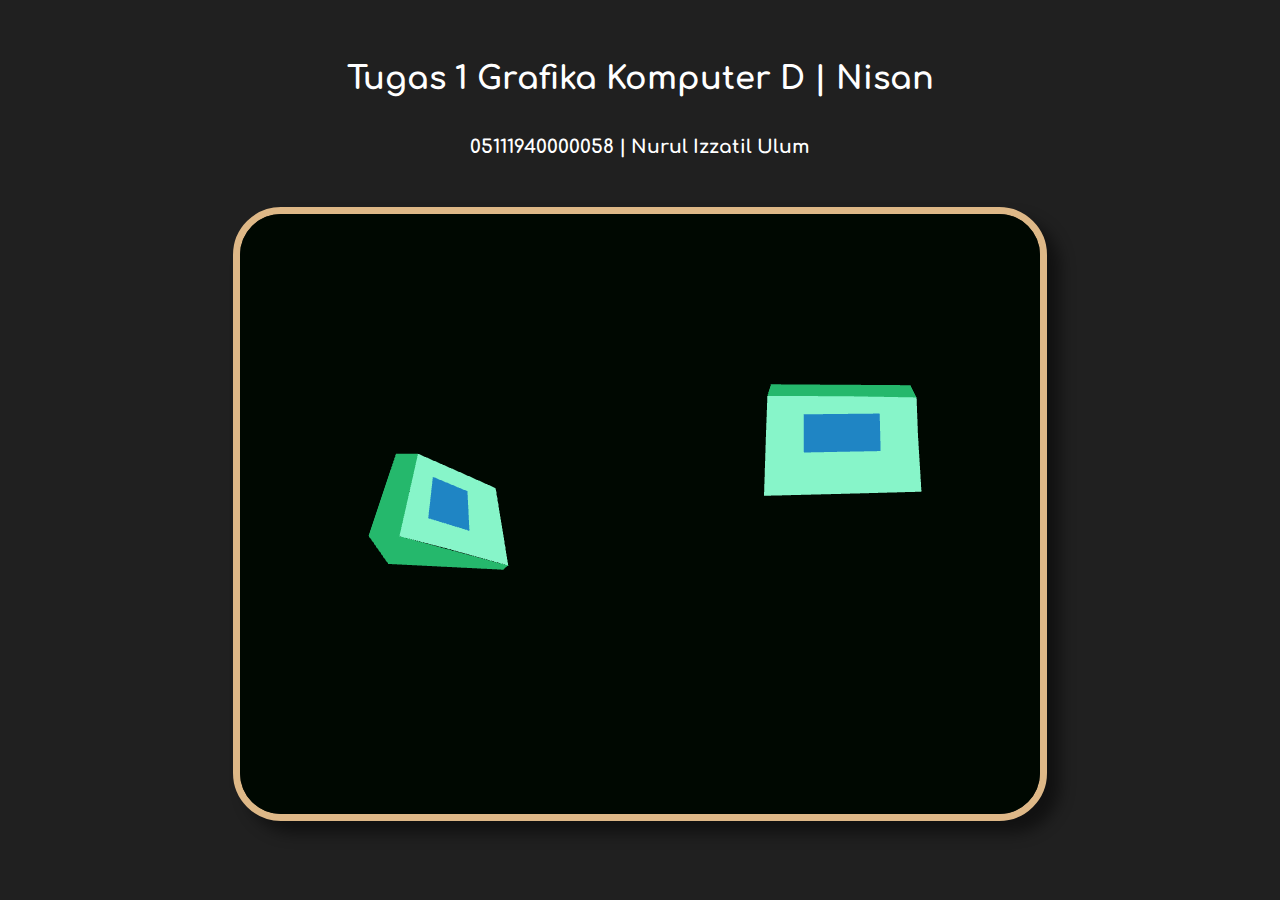
<file: index.html>
<!DOCTYPE html>
<html lang="en">
<head>
    <meta charset="UTF-8">
    <meta http-equiv="X-UA-Compatible" content="IE=edge">
    <meta name="viewport" content="width=device-width, initial-scale=1.0">
    <link rel="preconnect" href="https://fonts.googleapis.com">
    <link rel="preconnect" href="https://fonts.gstatic.com" crossorigin>
    <link href="https://fonts.googleapis.com/css2?family=Comfortaa:wght@700&display=swap" rel="stylesheet">
    <link rel="stylesheet" href="./style.css">
    <title>Tugas-1</title>
</head>
<body onload="main()">
    <div class="container">
        <h1>Tugas 1 Grafika Komputer D | Nisan</h1>
        <h3>05111940000058 | Nurul Izzatil Ulum</h3>
        <canvas id="myCanvas" width="800" height="600">
            Your browser does not support WebGL application.
        </canvas>
    </div>
</body>
<script src="./main.js"></script>
</html>
</file>
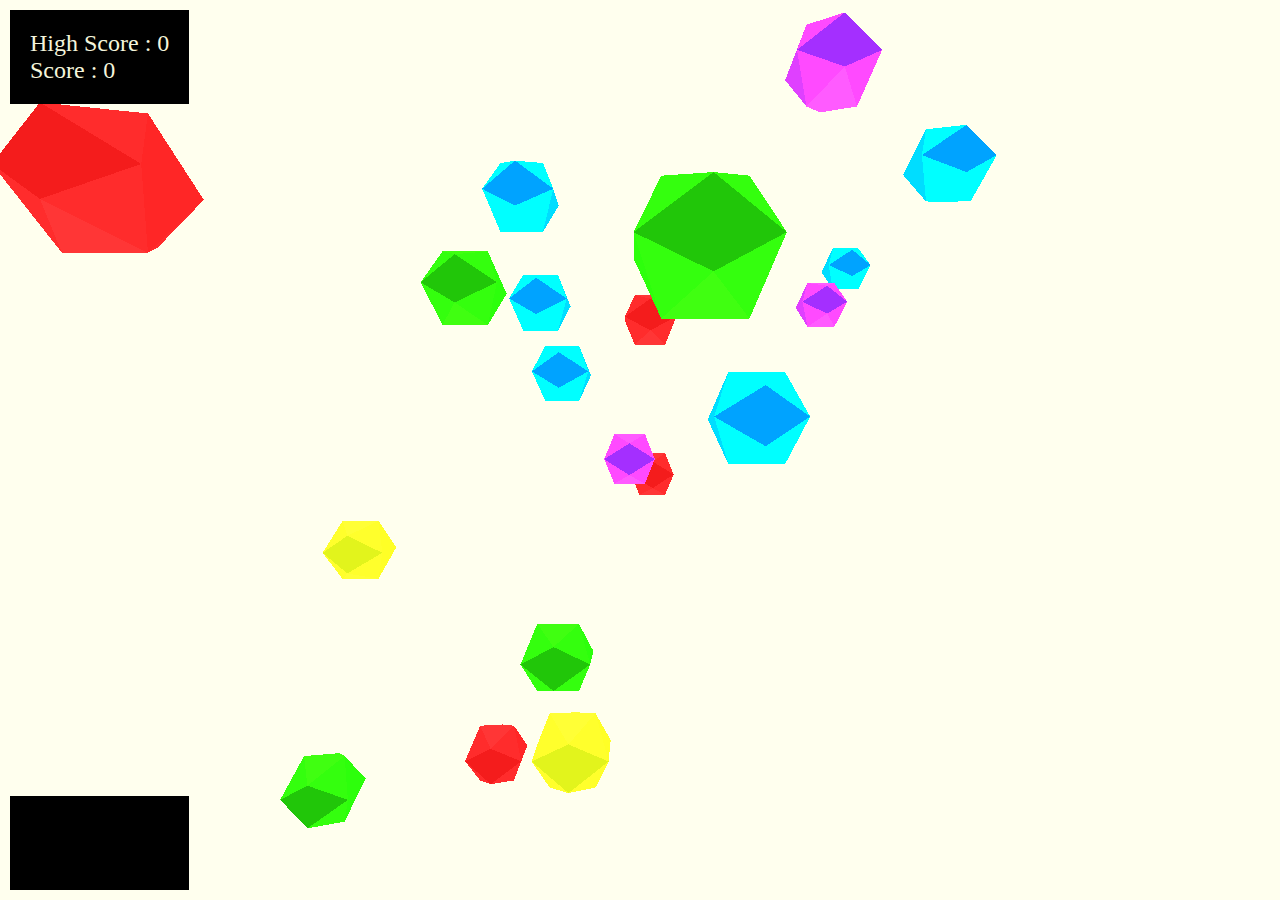
<file: Tugas 3 - Interaksi_User/index.html>
<!DOCTYPE html>
<html lang="en">
<head>
    <meta charset="UTF-8">
    <meta http-equiv="X-UA-Compatible" content="IE=edge">
    <meta name="viewport" content="width=device-width, initial-scale=1.0">
    <title>Tugas 3</title>
    <script src = "js/three.min.js"></script>
    <script src = "js/controls/OrbitControls.js"></script>
    <style>
        *
        {
            margin: 0;
            padding: 0;
        }
        .scoreboard {
            font-family: 'Montserrat';
            color: beige;
            background-color: black;
            position: absolute;
            padding: 20px;
            margin: 10px;
            font-size: 1.5rem;
        }
    </style>
</head>
<body>
    <div class="scoreboard">
        <p>High Score : <span id="highscore">0</span></p>
        <p>Score : <span id="score">0</span></p>
    </div>
</body>
</html>

<script>    
    let scene, camera, renderer, controls, rayCast;
    
    let randomInRange = function(from, to) {
        let x = Math.random() * (to - from);
        return x + from;
    };
    
    let createIcosa = function() {
        let geometry = new THREE.IcosahedronGeometry(3);

        // warna box
        const colorList = [
        0x21c609, //ijo
        0xa42fff, //ungu
        0xa3ff, //biru
        0xf41c1c, //merah
        0xe2f41c, // kuning
        0xe12fff //pink
        ];
        let color = colorList[Math.floor(randomInRange(0, 5))];
        let emissive = color + 0.03;
        
        let material = new THREE.MeshLambertMaterial({color: color, emissive: emissive});
        let icosa = new THREE.Mesh( geometry, material );
        
        // posisi box
        icosa.position.x = randomInRange(-30, 30);
        icosa.position.y = randomInRange(-30, 30);
        icosa.position.z = randomInRange(-30, 30);

        // box dimasukkan ke scene
        scene.add(icosa);
    };

    let scoreCorrect = 10;
    let scoreWrong = -10;
    let currentScore = 0;
    let highScore = 0;
    let elementScore = document.getElementById("score");
    let elementHighScore = document.getElementById("highscore");

    let selectedObject = []; // nyimpan objek yang dipilih
    let originalColors = []; // nyimpan warna asli
    
    let onMouseClick = function(e) {
        mouse.x = (e.clientX / window.innerWidth) * 2 - 1;
        mouse.y = - (e.clientY / window.innerHeight) * 2 + 1;
        mouse.z = 1;

        rayCast.setFromCamera(mouse, camera);

        let intersects = rayCast.intersectObjects(scene.children, false);

        if(intersects.length == 0){
            // jika objek tidak berhasil diambil
            return;
        } else {   
            selectedObject.push(intersects);
            originalColors.push(intersects[0].object.material.color.getHex());
    
            console.log(intersects);
            console.log(originalColors);
            console.log(selectedObject);
            
            // objek yang dipilih lebih dari satu
            if(selectedObject.length > 1 ) {
                // cek sama atau tidak
                if(selectedObject[0][0].object.uuid === selectedObject[1][0].object.uuid){
                    console.log("objeknya sama");
                    selectedObject[0][0].object.material.emissive.setHex(originalColors[0]);
                    selectedObject[0][0].object.rotation.z = 0;
                } else if(originalColors[0] == (originalColors[1])) {
                    console.log("warnanya sama");

                    selectedObject.forEach(object => {
                        object[0].object.geometry.dispose();
                        object[0].object.material.dispose();
                        scene.remove(object[0].object);
                        renderer.renderLists.dispose();
                    });
    
                    currentScore += scoreCorrect;
                    console.log(currentScore);
                    elementScore.innerHTML = currentScore;
    
                }
                else {
                    console.log("warnanya beda")
                    selectedObject[0][0].object.material.emissive.setHex(originalColors[0]);
                    selectedObject[0][0].object.rotation.z = 0;

                    currentScore += scoreWrong;
                    console.log(currentScore);
                    elementScore.innerHTML = currentScore;
                }
    
                selectedObject = [];
                originalColors = [];
            } else if (selectedObject.length > 2) {
                // kalau objek yang dipilih lebih dari dua (kalau ada salah salah)
                selectedObject = [];
                originalColors = [];
                return;
            }
        } 
    };

    // generate box baru
    let speed = 3000;
    const baseSpeed = 3000;

    let generateCube = function() {
        if(scene.children.length >= 40){
            speed = baseSpeed;
            
            if (currentScore > highScore) {
                highScore = currentScore;
                elementHighScore.innerHTML = highScore;
            }

            currentScore = 0;
            elementScore.innerHTML = currentScore;

            // elementHighScore.innerHTML = currentScore;
            // currentScore = 0;
        }
        else{
            speed -= 200;
            createIcosa();

            console.log(`kecepatan: ${speed}, banyak box: ${scene.children.length}`);
        }

        setTimeout(generateCube, speed);
    }
    
    // set up the environment - 
    // initiallize scene, camera, objects and renderer
    let init = function() {
        // create the scene
        scene = new THREE.Scene();
        scene.background = new THREE.Color(0xffffee);
        
        // create an locate the camera
        camera = new THREE.PerspectiveCamera(70, 
                        window.innerWidth / window.innerHeight, 
                        1, 1000);
        camera.position.z = 50;

        // mengatur pencahayaan dari atas dan bawah
        var light = new THREE.DirectionalLight(0xffffff);
        var light2 = new THREE.DirectionalLight(0xffffff);
        scene.add(light);
        scene.add(light2);
        light.position.set(0, 15, 0);
        light2.position.set(0, -15, 0);
				
        // membuat dan memasukkan box ke dalam scene
        for(let i = 1; i <= 20; i++)
            createIcosa();

        // tambah box baru
        generateCube();
        
        // create the renderer   
        renderer = new THREE.WebGLRenderer();   
        renderer.setSize(window.innerWidth, window.innerHeight);
        
        document.body.appendChild(renderer.domElement);
        document.addEventListener("click", onMouseClick, false);  
        
        // control
        controls = new THREE.OrbitControls( camera, renderer.domElement );
        controls.enableDamping = true;
        
        // inisialisasi raycaster
        rayCast = new THREE.Raycaster();
        mouse = new THREE.Vector2();
        mouse.x = mouse.y = -1;
    };
   
    const clock = new THREE.Clock();

    let mainLoop = function() {
        const elapsedTime = clock.getElapsedTime();

        if (selectedObject.length == 1) {
            selectedObject[0][0].object.material.emissive.setHex(elapsedTime % 0.5 >= 0.25 ? originalColors[0] : (originalColors[0] * 3));
            selectedObject[0][0].object.rotation.z += 0.1;
        }
        
        renderer.render(scene, camera);
        controls.update();        
        window.requestAnimationFrame(mainLoop);
    };

    init();
    mainLoop();
</script>
</file>
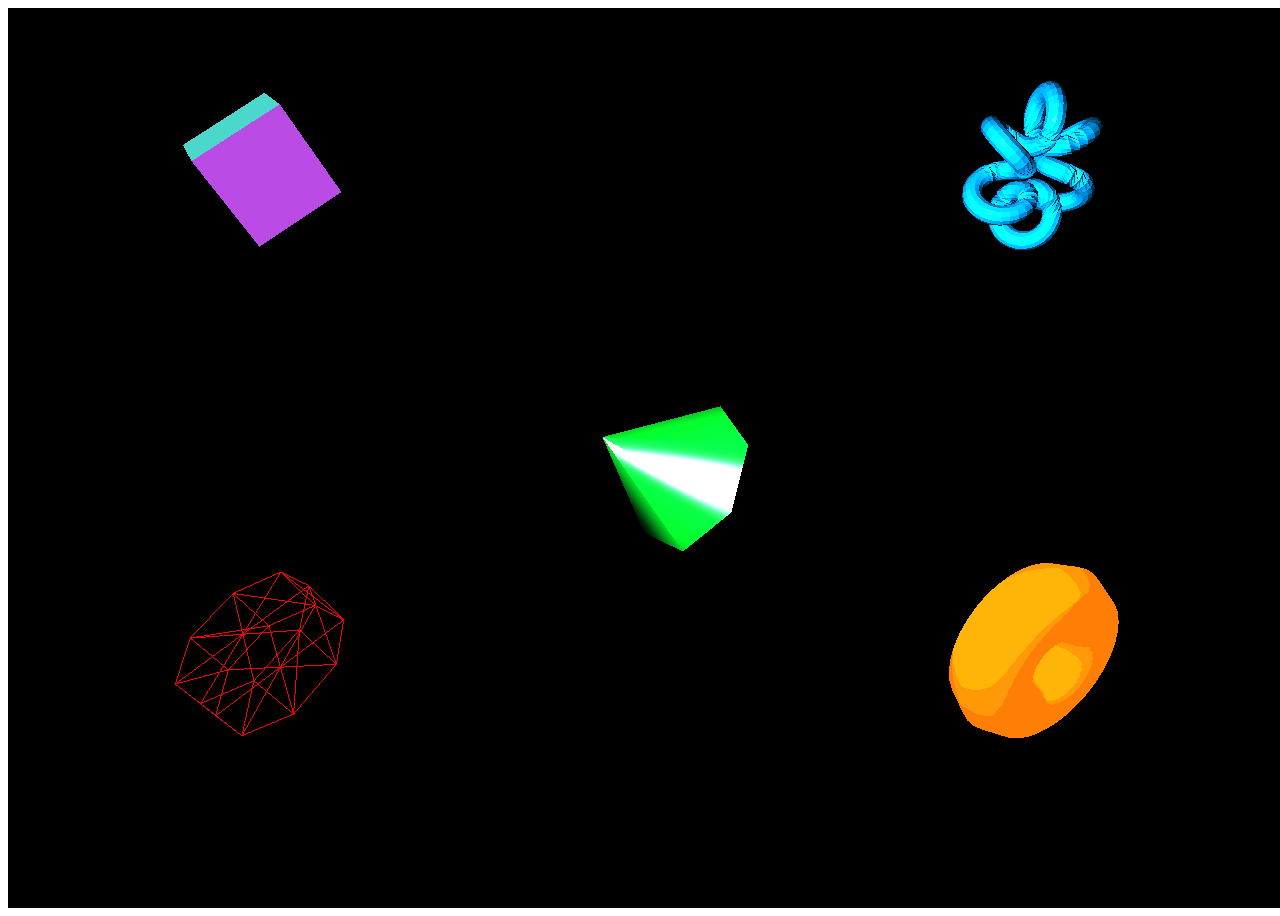
<file: Tugas 2 - Three.js/1-Geometry-Materials.html>
<!DOCTYPE html>
<html lang="en">
<head>
    <title>Geometry and Materials</title>
    <script src="js/three.min.js"></script>
</head>
<body>
    
</body>
</html>


<script>    
        let scene, camera, renderer, cube, circle, cone, torusknot, torus, light;

        let createCube = function() {
                let geometry = new THREE.BoxGeometry(1, 1, 1);
                let material = new THREE.MeshNormalMaterial();
                cube = new THREE.Mesh( geometry, material );
                scene.add(cube);
        };

        let createCylinder = function() {
                let geometry = new THREE.CylinderGeometry( 0.8, 0.8, 0.6, 8 );
                let material = new THREE.MeshBasicMaterial( {
                        color: 0xf40404,
                        wireframe: true
                } );
                cylinder = new THREE.Mesh( geometry, material );
                scene.add( cylinder );
        };

        let createCone = function() {
                let light = new THREE.PointLight(0xffffff, 1);
                light.position.set(0, 0, 5);
                scene.add(light);

                let geometry = new THREE.ConeGeometry( 1, 1.5, 7 );
                let material = new THREE.MeshPhongMaterial( {
                        color: 0x4f42a,
                        emissive : 0x0,
                        specular: 0xffffff,
                        shininess: 77.0,
                        vertexColor: true,
                        fog: true
                } );
                cone = new THREE.Mesh( geometry, material );
                scene.add( cone );
        };

        let createTorusKnot = function() {
                let geometry = new THREE.TorusKnotGeometry( 0.5, 0.1, 300, 13, 2, 12 );
                let material = new THREE.MeshPhysicalMaterial( {
                        color: 0x392e8, 
                        emissive: 0x0, 
                        roughness: 0, 
                        metalness: 0, 
                        reflectivity: 1, 
                        flatShading: true} );
                torusKnot = new THREE.Mesh( geometry, material );
                scene.add( torusKnot );
        };

        let createTorus = function() {
                let light = new THREE.PointLight(0xffffff, 1);
                light.position.set(0, 3, 5);
                scene.add(light);

                let geometry = new THREE.TorusGeometry( 0.6, 0.4, 8, 36 );
                let material = new THREE.MeshToonMaterial( { 
                        color: 0xf45a04, 
                        side: THREE.DoubleSide, 
                        // wireframe: true
                } );
                torus = new THREE.Mesh( geometry, material );
                scene.add( torus );

        };

        class CustomSinCurve extends THREE.Curve {

        constructor( scale = 1 ) {
                super();
                this.scale = scale;
        }

        getPoint( t, optionalTarget = new THREE.Vector3() ) {
                const tx = t * 4 - 1.5;
                const ty = Math.sin( 2 * Math.PI * t );
                const tz = 0;

                return optionalTarget.set( tx, ty, tz ).multiplyScalar( this.scale );
                }
        };
        
        // set up the environment - 
        // initiallize scene, camera, objects and renderer
        let init = function() {
            // 1. create the scene
            scene = new THREE.Scene();
            scene.background = new THREE.Color(0x0); //0xababab
            
            // 2. create an locate the camera       
            camera = new THREE.PerspectiveCamera(50, window.innerWidth / window.innerHeight, 
                        1, 1000);
            camera.position.z = 10;
            
            // 3. create an locate the object on the scene           
//             createCube();
            createCylinder();
            cylinder.position.x = -4;
            cylinder.position.y = -2;

            createCone();
            cone.position.y = 2;
            cone.position.z = -2;
            cone.position.y = 0;

            createCube();
            cube.position.x = -4;
            cube.position.y = 3;

            createTorusKnot();
            torusKnot.position.x = 4;
            torusKnot.position.y = 3;

            createTorus();
            torus.position.x = 4;
            torus.position.y = -2;


            // 4. create the renderer     
            renderer = new THREE.WebGLRenderer();   
            renderer.setSize(window.innerWidth, window.innerHeight);
            
            document.body.appendChild(renderer.domElement);
          
        };
      
        
        // main animation loop - calls 50-60 in a second.
        let mainLoop = function() {
            // console.log("Hello");
            cylinder.rotation.x += 0.01;
            cylinder.rotation.y += 0.01;
            cylinder.rotation.z += 0.01;

            cone.rotation.x += 0.01;
            cone.rotation.y += 0.01;
            cone.rotation.z += 0.02;

            cube.rotation.x += 0.01;
            cube.rotation.y += 0.01;
            cube.rotation.z += 0.01;

            torusKnot.rotation.x += 0.01;
            torusKnot.rotation.y += 0.01;
            torusKnot.rotation.z += 0.01;

            torus.rotation.x += 0.01;
            torus.rotation.y += 0.01;
            torus.rotation.z += 0.01;

            renderer.render(scene, camera);
            requestAnimationFrame(mainLoop);
        };
        
        init();
        mainLoop();
    </script>
</file>
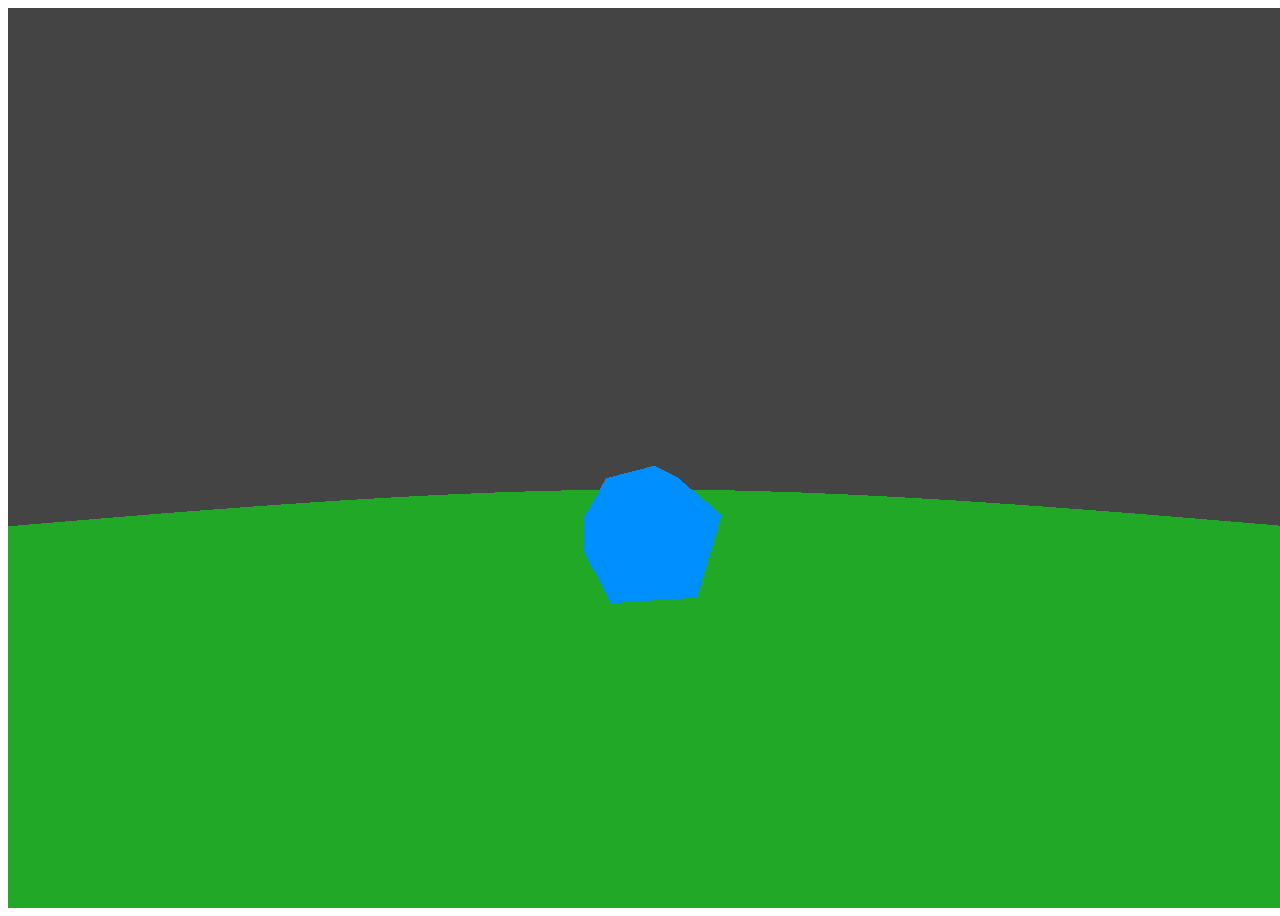
<file: Tugas 2 - Three.js/2-Ambient-Light.html>
<!DOCTYPE html>
<html lang="en">
<head>
    <title>Ambient Light</title>
    <script src="js/three.min.js"></script>
</head>
<body>
    
</body>
</html>


<script>    
        let scene, camera, renderer, icosa, circle, light;

        let createIcosa = function() {
                let geometry = new THREE.IcosahedronGeometry(2);
                let material = new THREE.MeshPhongMaterial({
                    color: 0x64cc, 
                    emissive: 0x2b70, 
                    shininess: 77.0,
                    fog: true
                });
                icosa = new THREE.Mesh( geometry, material );
                scene.add( icosa );
        };

        let createCircle = function() {
            let geometry = new THREE.CircleGeometry( 50, 50 );
            let material = new THREE.MeshLambertMaterial( { color: 0x22a827 } );
            circle = new THREE.Mesh( geometry, material );
            circle.rotation.x = -Math.PI/2;
            circle.receiveShadow = true;
            
            scene.add( circle );
        };

        let ambientLight = function() {
            light = new THREE.AmbientLight( 0xffffff ); // soft white light
            scene.add( light );
        };

        
        // set up the environment - 
        // initiallize scene, camera, objects and renderer
        let init = function() {
            // 1. create the scene
            scene = new THREE.Scene();
            scene.background = new THREE.Color(0x444444);
            
            // 2. create an locate the camera       
            camera = new THREE.PerspectiveCamera(100, window.innerWidth / window.innerHeight, 
                        1, 1000);
            camera.position.z = 10;
            
            // 3. create an locate the object on the scene           
            createIcosa();
            icosa.position.y = -2;

            createCircle();
            circle.position.set(0, -5, 0);

            ambientLight();
            
            // 4. create the renderer     
            renderer = new THREE.WebGLRenderer();   
            renderer.setSize(window.innerWidth, window.innerHeight);
            
            document.body.appendChild(renderer.domElement);
          
        };
      
        
        // main animation loop - calls 50-60 in a second.
        let mainLoop = function() {
            icosa.rotation.x += 0.01;
            icosa.rotation.y += 0.01;
            icosa.rotation.z += 0.01;

            renderer.render(scene, camera);
            requestAnimationFrame(mainLoop);
        };
        
        init();
        mainLoop();
    </script>
</file>
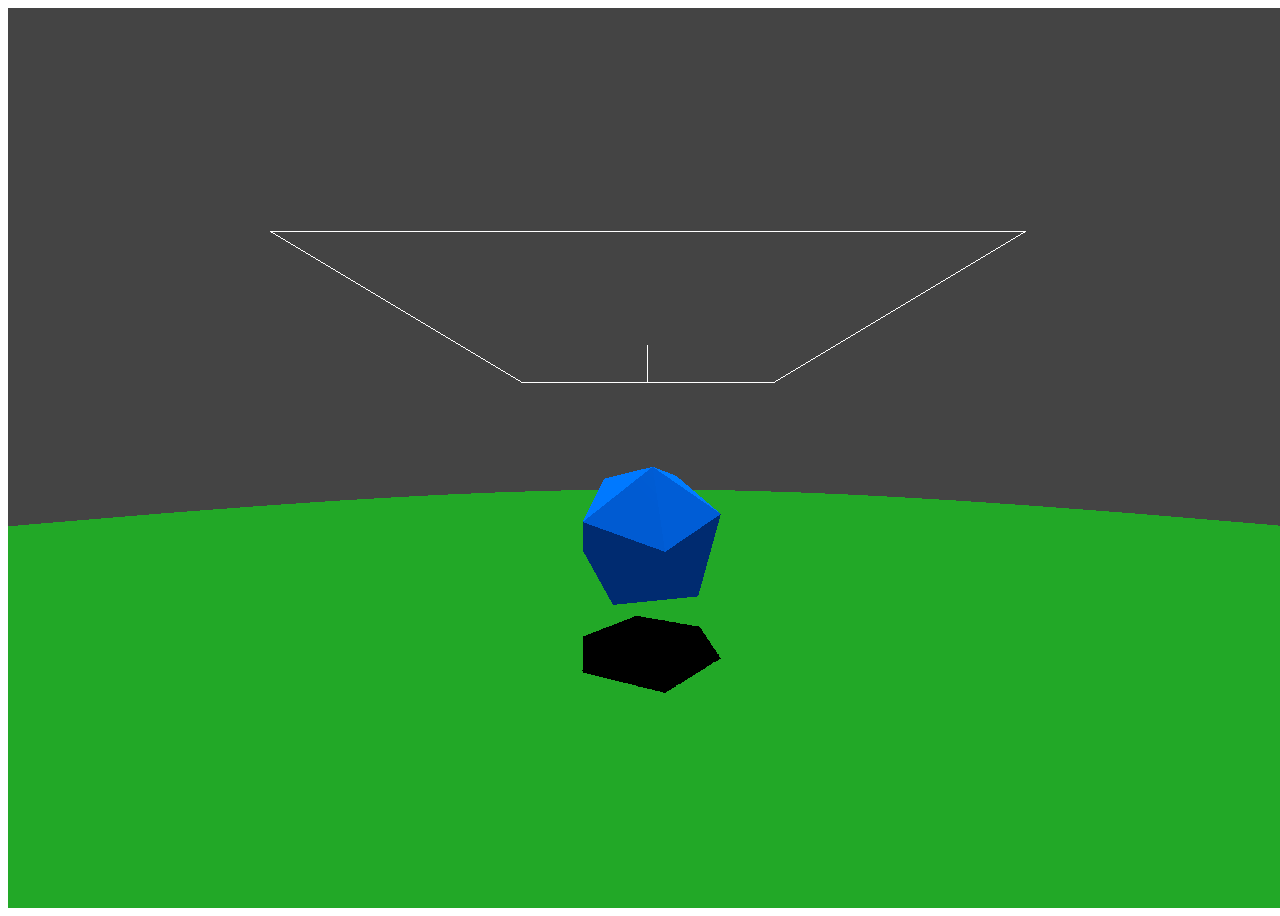
<file: Tugas 2 - Three.js/2-Directional-Light.html>
<!DOCTYPE html>
<html lang="en">
<head>
    <title>Directional Light</title>
    <script src="js/three.min.js"></script>
</head>
<body>
    
</body>
</html>


<script>    
        let scene, camera, renderer, icosa, circle, light;

        let createIcosa = function() {
                let geometry = new THREE.IcosahedronGeometry(2);
                let material = new THREE.MeshPhongMaterial({
                    color: 0x64cc, 
                    emissive: 0x2b70, 
                    shininess: 77.0,
                    fog: true
                });
                icosa = new THREE.Mesh( geometry, material );
                icosa.receiveShadow = true;
                icosa.castShadow = true;
                scene.add( icosa );
        };

        let createCircle = function() {
            let geometry = new THREE.CircleGeometry( 50, 50 );
            let material = new THREE.MeshLambertMaterial( { color: 0x22a827 } );
            circle = new THREE.Mesh( geometry, material );
            circle.rotation.x = -Math.PI/2;
            circle.receiveShadow = true;
            
            scene.add( circle );
        };

        let directionalLight = function() {
            light = new THREE.DirectionalLight( 0xffffff, 1 );
            let helper = new THREE.DirectionalLightHelper(light, 5);
            scene.add( light );
            light.position.set(0, 3, 0);

            light.castShadow = true;

            scene.add( light );
            scene.add( helper );
        };

        
        // set up the environment - 
        // initiallize scene, camera, objects and renderer
        let init = function() {
            // 1. create the scene
            scene = new THREE.Scene();
            scene.background = new THREE.Color(0x444444);
            
            // 2. create an locate the camera       
            camera = new THREE.PerspectiveCamera(100, window.innerWidth / window.innerHeight, 
                        1, 1000);
            camera.position.z = 10;
            
            // 3. create an locate the object on the scene           
            createIcosa();
            icosa.position.y = -2;

            createCircle();
            circle.position.set(0, -5, 0);

            directionalLight();
            
            // 4. create the renderer     
            renderer = new THREE.WebGLRenderer();   
            renderer.setSize(window.innerWidth, window.innerHeight);
            renderer.shadowMap.enabled = true;
            renderer.shadowMap.type = THREE.BasicShadowMap;
            document.body.appendChild(renderer.domElement);
          
        };
      
        
        // main animation loop - calls 50-60 in a second.
        let mainLoop = function() {
            icosa.rotation.x += 0.01;
            icosa.rotation.y += 0.01;
            icosa.rotation.z += 0.01;

            renderer.render(scene, camera);
            requestAnimationFrame(mainLoop);
        };
        
        init();
        mainLoop();
    </script>
</file>
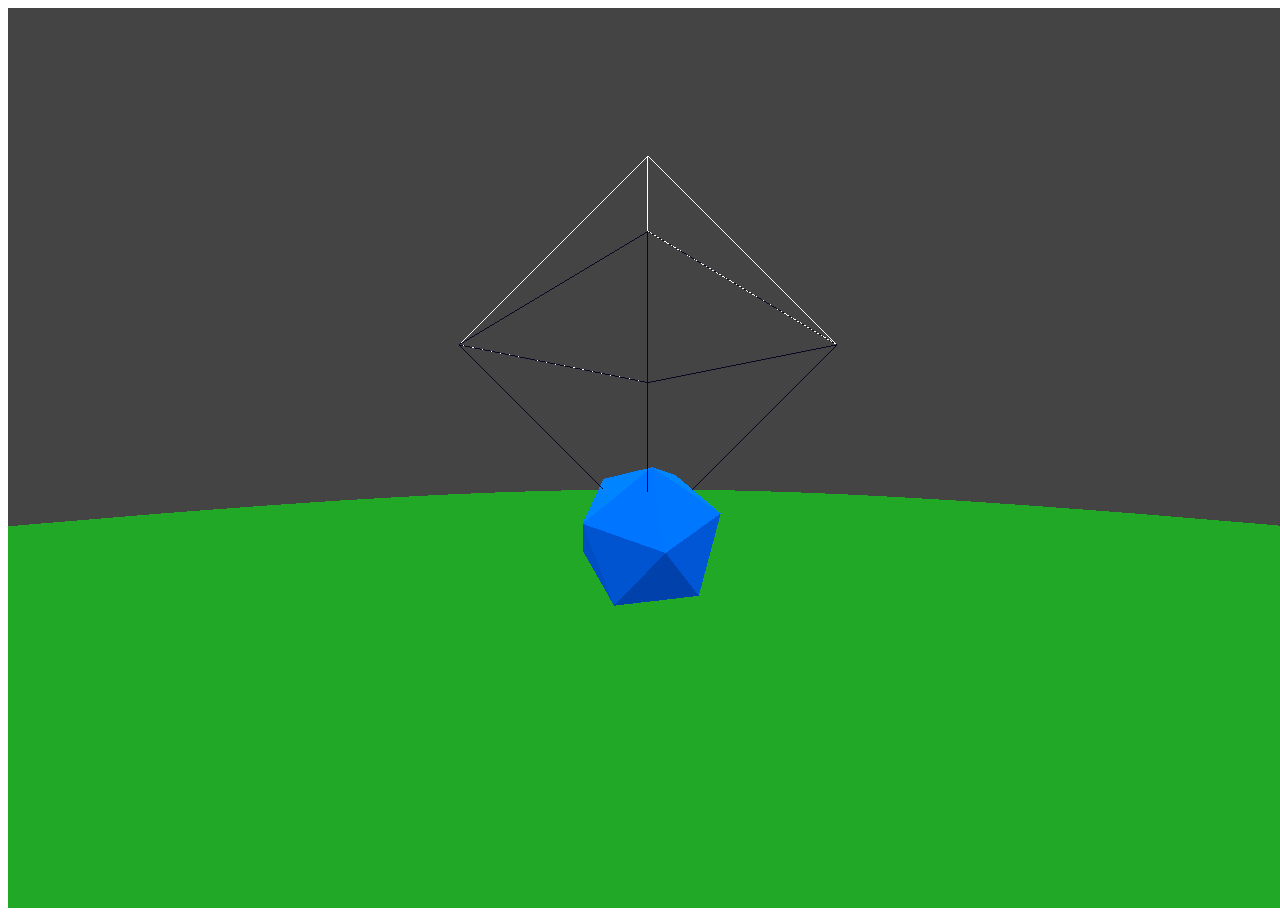
<file: Tugas 2 - Three.js/2-Hemisphere-Light.html>
<!DOCTYPE html>
<html lang="en">
<head>
    <title>Hemisphere Light</title>
    <script src="js/three.min.js"></script>
</head>
<body>
    
</body>
</html>


<script>    
        let scene, camera, renderer, icosa, circle, light;

        let createIcosa = function() {
                let geometry = new THREE.IcosahedronGeometry(2);
                let material = new THREE.MeshPhongMaterial({
                    color: 0x64cc, 
                    emissive: 0x2b70, 
                    shininess: 77.0,
                    fog: true
                });
                icosa = new THREE.Mesh( geometry, material );
                icosa.receiveShadow = true;
                icosa.castShadow = true;
                scene.add( icosa );
        };

        let createCircle = function() {
            let geometry = new THREE.CircleGeometry( 50, 50 );
            let material = new THREE.MeshLambertMaterial( { color: 0x22a827 } );
            circle = new THREE.Mesh( geometry, material );
            circle.rotation.x = -Math.PI/2;
            circle.receiveShadow = true;
            
            scene.add( circle );
        };

        let hemisphereLight = function() {
            light = new THREE.HemisphereLight( 0xffffff, 0x080820, 1 );
            let helper = new THREE.HemisphereLightHelper(light, 5);
            scene.add( light );
            light.position.set(0, 3, 0);

            light.castShadow = true;

            scene.add( light );
            scene.add( helper );
        };

        
        // set up the environment - 
        // initiallize scene, camera, objects and renderer
        let init = function() {
            // 1. create the scene
            scene = new THREE.Scene();
            scene.background = new THREE.Color(0x444444);
            
            // 2. create an locate the camera       
            camera = new THREE.PerspectiveCamera(100, window.innerWidth / window.innerHeight, 
                        1, 1000);
            camera.position.z = 10;
            
            // 3. create an locate the object on the scene           
            createIcosa();
            icosa.position.y = -2;

            createCircle();
            circle.position.set(0, -5, 0);

            hemisphereLight();
            
            // 4. create the renderer     
            renderer = new THREE.WebGLRenderer();   
            renderer.setSize(window.innerWidth, window.innerHeight);
            renderer.shadowMap.enabled = true;
            renderer.shadowMap.type = THREE.BasicShadowMap;
            document.body.appendChild(renderer.domElement);
          
        };
      
        
        // main animation loop - calls 50-60 in a second.
        let mainLoop = function() {
            icosa.rotation.x += 0.01;
            icosa.rotation.y += 0.01;
            icosa.rotation.z += 0.01;

            renderer.render(scene, camera);
            requestAnimationFrame(mainLoop);
        };
        
        init();
        mainLoop();
    </script>
</file>
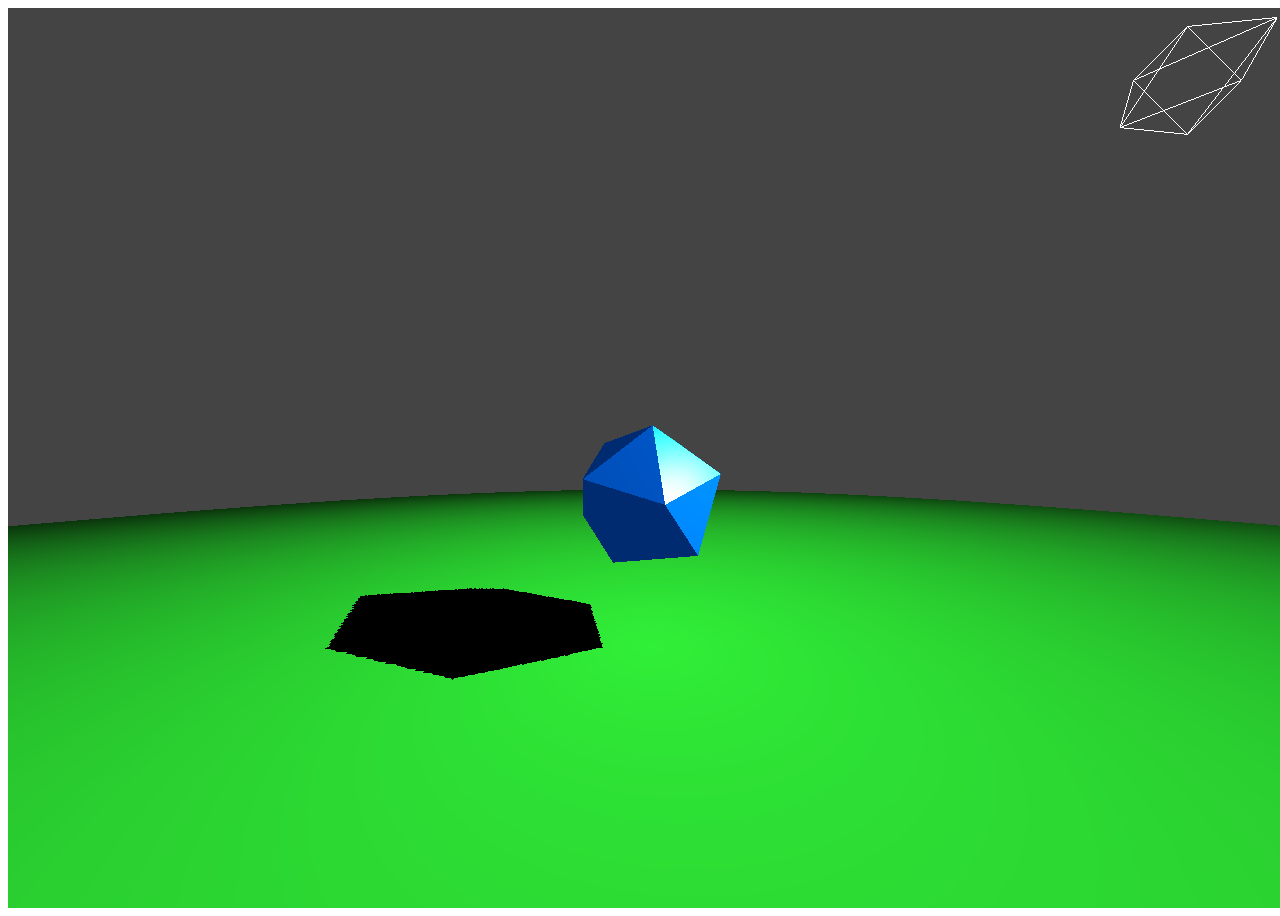
<file: Tugas 2 - Three.js/2-Point-Light.html>
<!DOCTYPE html>
<html lang="en">
<head>
    <title>Point Light</title>
    <script src="js/three.min.js"></script>
</head>
<body>
    
</body>
</html>


<script>    
        let scene, camera, renderer, icosa, circle, light;

        let createIcosa = function() {
                let geometry = new THREE.IcosahedronGeometry(2);
                let material = new THREE.MeshPhongMaterial({
                    color: 0x64cc, 
                    emissive: 0x2b70, 
                    shininess: 77.0,
                    fog: true
                });
                icosa = new THREE.Mesh( geometry, material );
                icosa.receiveShadow = true;
                icosa.castShadow = true;
                scene.add( icosa );
        };

        let createCircle = function() {
            let geometry = new THREE.CircleGeometry( 50, 50 );
            let material = new THREE.MeshLambertMaterial( { color: 0x22a827 } );
            circle = new THREE.Mesh( geometry, material );
            circle.rotation.x = -Math.PI/2;
            circle.receiveShadow = true;

            scene.add( circle );
        };

        let pointLight = function() {
            light = new THREE.PointLight( 0xffffff, 2, 300 );
            let sphereSize = 1;
            let helper = new THREE.PointLightHelper(light, sphereSize);

            scene.add( light );
            light.position.set(10, 7, 3);

            light.castShadow = true;

            scene.add( light );
            scene.add( helper );
        };

        
        // set up the environment - 
        // initiallize scene, camera, objects and renderer
        let init = function() {
            // 1. create the scene
            scene = new THREE.Scene();
            scene.background = new THREE.Color(0x444444);
            
            // 2. create an locate the camera       
            camera = new THREE.PerspectiveCamera(100, window.innerWidth / window.innerHeight, 
                        1, 1000);
            camera.position.z = 10;
            
            // 3. create an locate the object on the scene           
            createIcosa();
            icosa.position.y = -1;

            createCircle();
            circle.position.set(0, -5, 0);

            pointLight();
            
            // 4. create the renderer     
            renderer = new THREE.WebGLRenderer();   
            renderer.setSize(window.innerWidth, window.innerHeight);
            renderer.shadowMap.enabled = true;
            renderer.shadowMap.type = THREE.BasicShadowMap;
            document.body.appendChild(renderer.domElement);
          
        };
      
        
        // main animation loop - calls 50-60 in a second.
        let mainLoop = function() {
            icosa.rotation.x += 0.01;
            icosa.rotation.y += 0.01;
            icosa.rotation.z += 0.01;

            renderer.render(scene, camera);
            requestAnimationFrame(mainLoop);
        };
        
        init();
        mainLoop();
    </script>
</file>
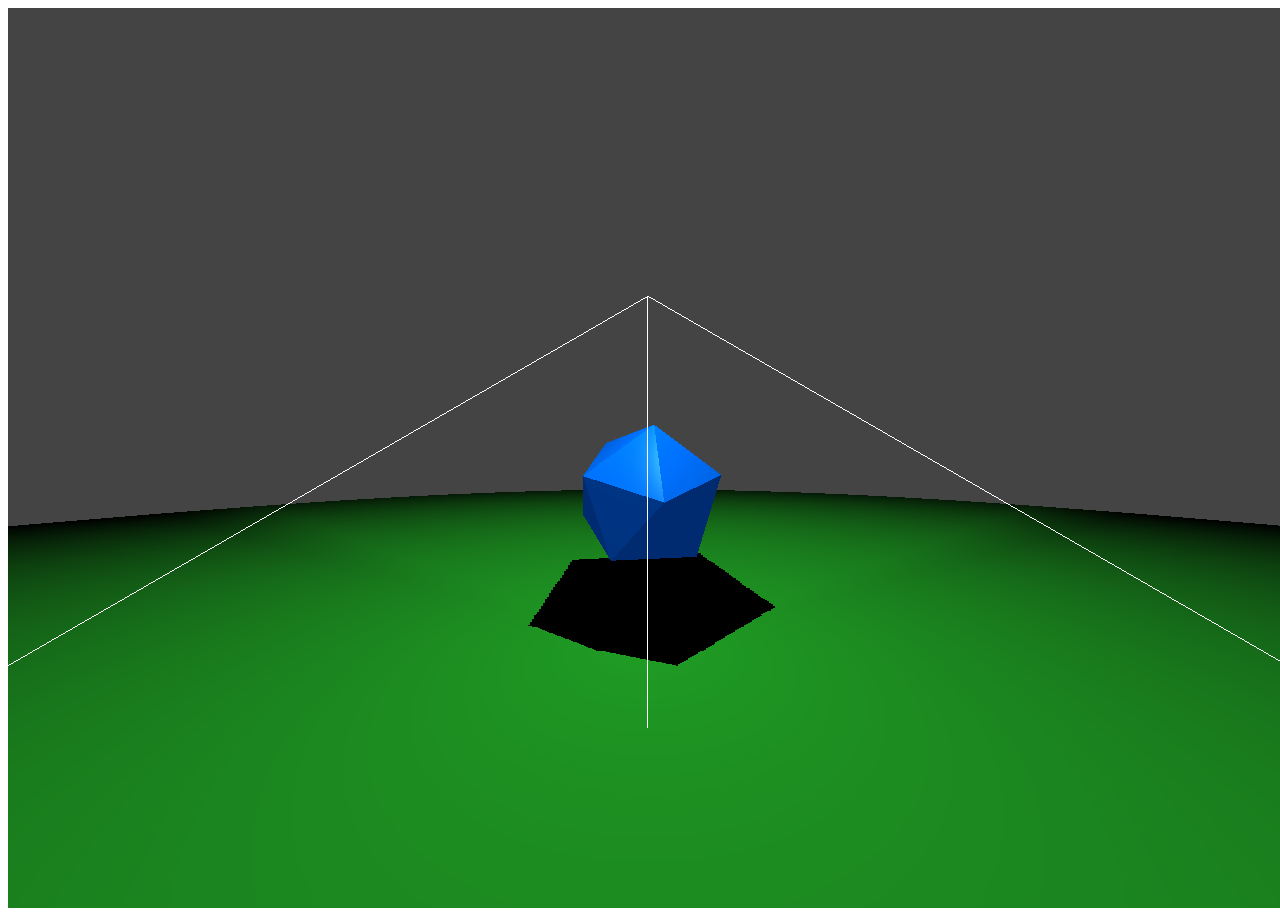
<file: Tugas 2 - Three.js/2-Spot-Light.html>
<!DOCTYPE html>
<html lang="en">
<head>
    <title>Spot Light</title>
    <script src="js/three.min.js"></script>
</head>
<body>
    
</body>
</html>


<script>    
        let scene, camera, renderer, icosa, circle, light;

        let createIcosa = function() {
                let geometry = new THREE.IcosahedronGeometry(2);
                let material = new THREE.MeshPhongMaterial({
                    color: 0x64cc, 
                    emissive: 0x2b70, 
                    shininess: 77.0,
                    fog: true
                });
                icosa = new THREE.Mesh( geometry, material );
                icosa.receiveShadow = true;
                icosa.castShadow = true;
                scene.add( icosa );
        };

        let createCircle = function() {
            let geometry = new THREE.CircleGeometry( 50, 50 );
            let material = new THREE.MeshLambertMaterial( { color: 0x22a827 } );
            circle = new THREE.Mesh( geometry, material );
            circle.rotation.x = -Math.PI/2;
            circle.receiveShadow = true;

            scene.add( circle );
        };

        let spotLight = function() {
            light = new THREE.SpotLight( 0xffffff, 1 );
            // let sphereSize = 1;
            let helper = new THREE.SpotLightHelper(light);

            scene.add( light );
            light.position.set( 0, 3, 3 );

            light.castShadow = true;

            scene.add( light );
            scene.add( helper );
        };

        
        // set up the environment - 
        // initiallize scene, camera, objects and renderer
        let init = function() {
            // 1. create the scene
            scene = new THREE.Scene();
            scene.background = new THREE.Color(0x444444);
            
            // 2. create an locate the camera       
            camera = new THREE.PerspectiveCamera(100, window.innerWidth / window.innerHeight, 
                        1, 1000);
            camera.position.z = 10;
            
            // 3. create an locate the object on the scene           
            createIcosa();
            icosa.position.y = -1;

            createCircle();
            circle.position.set(0, -5, 0);

            spotLight();
            
            // 4. create the renderer     
            renderer = new THREE.WebGLRenderer();   
            renderer.setSize(window.innerWidth, window.innerHeight);
            renderer.shadowMap.enabled = true;
            renderer.shadowMap.type = THREE.BasicShadowMap;
            document.body.appendChild(renderer.domElement);
          
        };
      
        
        // main animation loop - calls 50-60 in a second.
        let mainLoop = function() {
            icosa.rotation.x += 0.01;
            icosa.rotation.y += 0.01;
            icosa.rotation.z += 0.01;

            renderer.render(scene, camera);
            requestAnimationFrame(mainLoop);
        };
        
        init();
        mainLoop();
    </script>
</file>
<file: style.css>
body {
    background-color: #202020;
}

.container {
    font-family: 'Comfortaa', cursive;
    display: flex;
    flex-direction: column;
    align-items: center;
    justify-content: center;
    padding: 2rem 2rem;
    color: white;
}

#myCanvas {
    margin-top: 2rem;
    border: 7px solid burlywood;
    border-radius: 3rem;
    -webkit-box-shadow: 13px 12px 15px 0px rgba(0,0,0,0.48);
    -moz-box-shadow: 13px 12px 15px 0px rgba(0,0,0,0.48);
    box-shadow: 13px 12px 15px 0px rgba(0,0,0,0.48);
}
</file>
